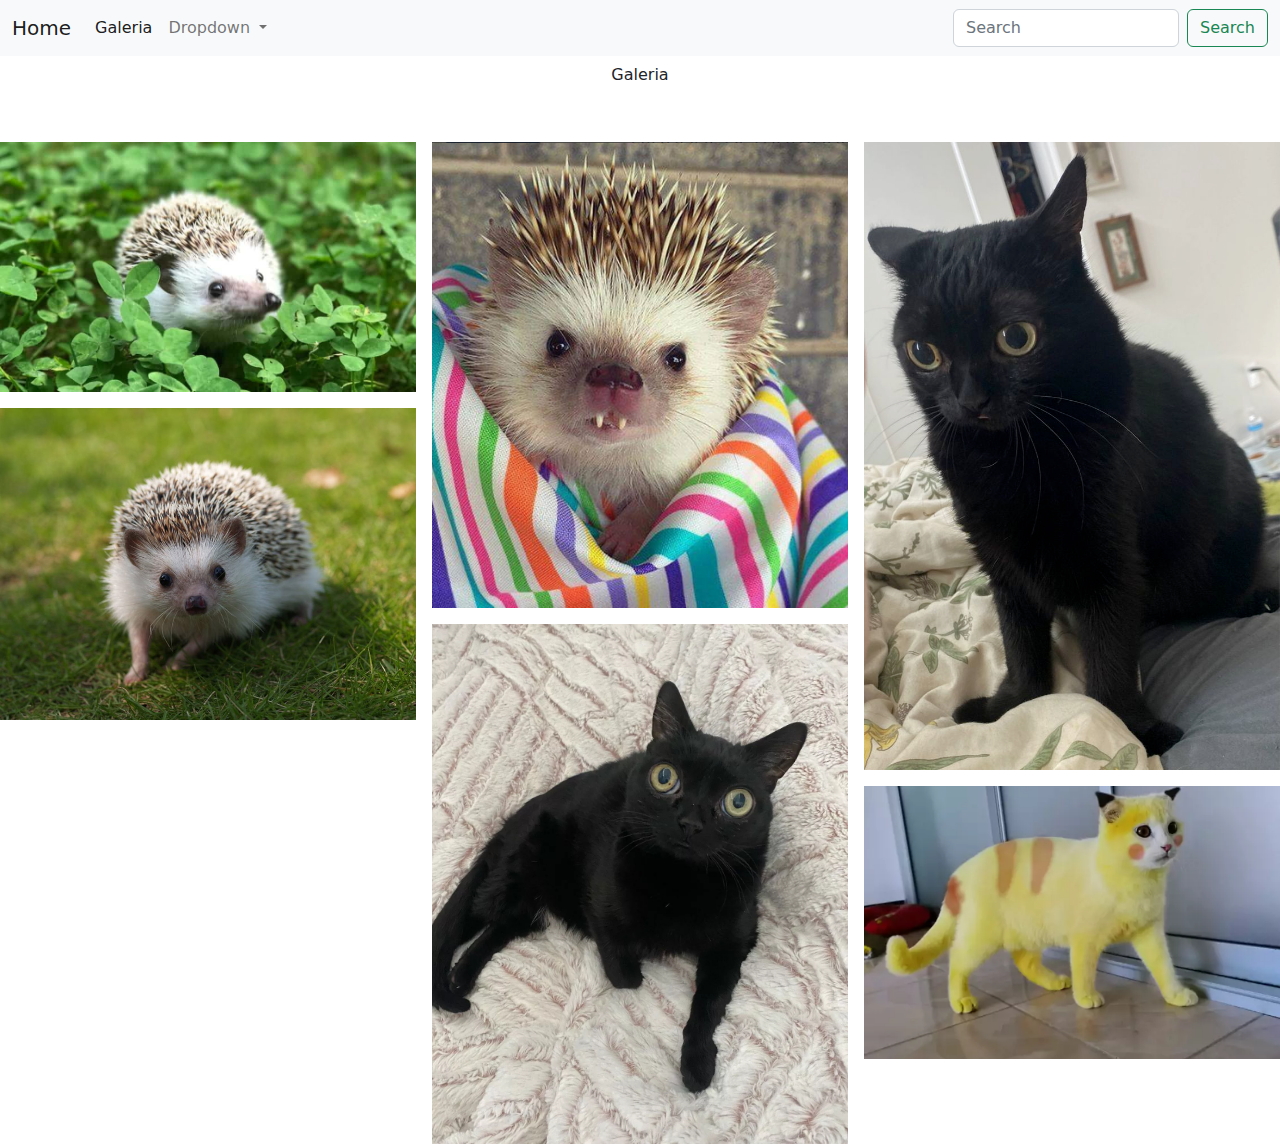
<file: galeria.html>
<!DOCTYPE html>
<html lang="pt-BR">
<head>
    <meta charset="UTF-8">
    <meta http-equiv="X-UA-Compatible" content="IE=edge">
    <meta name="viewport" content="width=device-width, initial-scale=1.0">
    <link rel="stylesheet" href="css/bootstrap.css">
    <script src="https://cdn.jsdelivr.net/npm/bootstrap@5.2.3/dist/js/bootstrap.bundle.min.js" integrity="sha384-kenU1KFdBIe4zVF0s0G1M5b4hcpxyD9F7jL+jjXkk+Q2h455rYXK/7HAuoJl+0I4" crossorigin="anonymous"></script>
    <link rel="stylesheet" href="css/style.css">
    <title>Galeria zoo</title>
</head>
<body>
    
    <nav class="navbar navbar-expand-lg bg-light">
        <div class="container-fluid">
          <a class="navbar-brand" href="index.html">Home</a>
          <button class="navbar-toggler" type="button" data-bs-toggle="collapse" data-bs-target="#navbarSupportedContent" aria-controls="navbarSupportedContent" aria-expanded="false" aria-label="Toggle navigation">
            <span class="navbar-toggler-icon"></span>
          </button>
          <div class="collapse navbar-collapse" id="navbarSupportedContent">
            <ul class="navbar-nav me-auto mb-2 mb-lg-0">
              <li class="nav-item">
                <a class="nav-link active" aria-current="page" href="galeria.html">Galeria</a>
              </li>
              <li class="nav-item dropdown">
                <a class="nav-link dropdown-toggle" href="#" role="button" data-bs-toggle="dropdown" aria-expanded="false">
                  Dropdown
                </a>
                <ul class="dropdown-menu">
                  <li><a class="dropdown-item" href="#">Action</a></li>
                  <li><a class="dropdown-item" href="#">Another action</a></li>
                  <li><hr class="dropdown-divider"></li>
                  <li><a class="dropdown-item" href="#">Something else here</a></li>
                </ul>
              </li>
            </ul>
            <form class="d-flex" role="search">
              <input class="form-control me-2" type="search" placeholder="Search" aria-label="Search">
              <button class="btn btn-outline-success" type="submit">Search</button>
            </form>
          </div>
        </div>
      </nav>

<div class="row">

    <div class="col-md-12 d-flex justify-content-center mb-5">
  
      <button type="button" class="btn btn-outline-black waves-effect filter" data-rel="all">Galeria</button>
  
    </div>
  </div>
  <div class="gallery" id="gallery">
    <div class="mb-3 pics animation all 2">
      <img class="img-fluid" src="images/Espinho1.png" alt="Card image cap">
    </div>
    <div class="mb-3 pics animation all 1">
      <img class="img-fluid" src="images/Espinho2.png" alt="Card image cap">
    </div>
    <div class="mb-3 pics animation all 1">
      <img class="img-fluid" src="images/Espinho3.png" alt="Card image cap">
    </div>
    <div class="mb-3 pics animation all 2">
      <img class="img-fluid" src="images/Gato1.png" alt="Card image cap">
    </div>
    <div class="mb-3 pics animation all 2">
      <img class="img-fluid" src="images/Gato2.png" alt="Card image cap">
    </div>
    <div class="mb-3 pics animation all 1">
      <img class="img-fluid" src="images/Gato3.png" alt="Card image cap">
    </div>
  </div>
</body>
</html>
</file>
<file: css/style.css>
.banana {
    inline-size: 100rem;
    margin: 1.5rem;
    margin-top: 4rem;
}

.gallery {
    -webkit-column-count: 3;
    -moz-column-count: 3;
    column-count: 3;
    -webkit-column-width: 33%;
    -moz-column-width: 33%;
    column-width: 33%;
  }
  
  .gallery .pics {
    -webkit-transition: all 350ms ease;
    transition: all 350ms ease;
  }
  
  .gallery .animation {
    -webkit-transform: scale(1);
    -ms-transform: scale(1);
    transform: scale(1);
  }
  
  @media (max-width: 450px) {
    .gallery {
      -webkit-column-count: 1;
      -moz-column-count: 1;
      column-count: 1;
      -webkit-column-width: 100%;
      -moz-column-width: 100%;
      column-width: 100%;
    }
  }
  
  @media (max-width: 400px) {
    .btn.filter {
      padding-left: 1.1rem;
      padding-right: 1.1rem;
    }
  }
</file>
